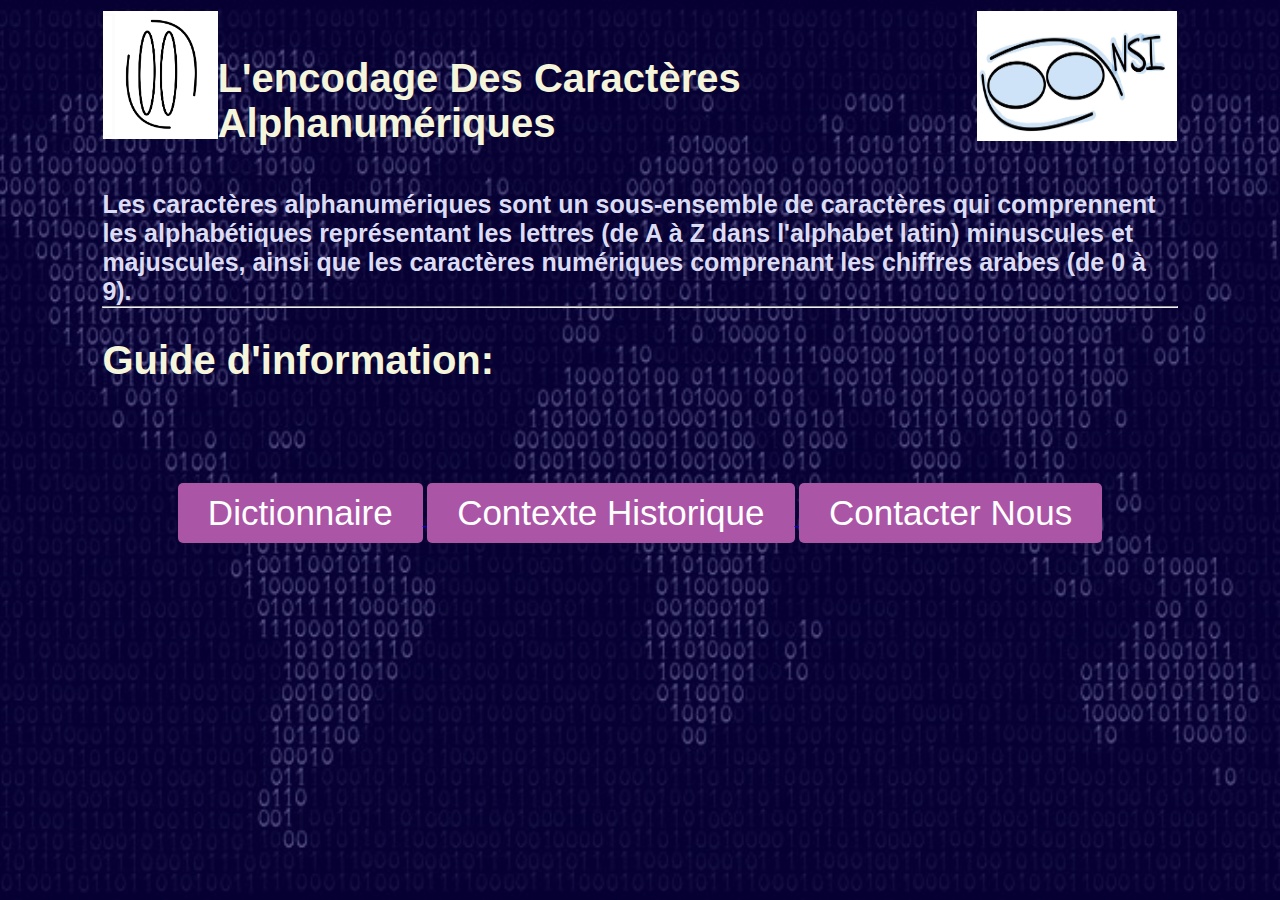
<file: NSI/index.html>
<!DOCTYPE html>
<html>
<head>
    <meta name="viewport" content="width=device-width, initial-scale=1.0">
	<title>L'encodage Des Caracteres Alphanumeriques</title>
    <link rel="stylesheet" href ="style.css">
</head>
<body>
<div class="container">
    <nav>
        <img src="images/logo.jpg">
        <h1 id="title1">L'encodage Des Caractères Alphanumériques</h1>  
        <img src="images/icon.jpg" id="icon1">
    </nav>
    <h2> Les caractères alphanumériques sont un sous-ensemble de caractères qui comprennent les alphabétiques représentant les lettres (de A à Z dans l'alphabet latin) minuscules et majuscules, ainsi que les caractères numériques comprenant les chiffres arabes (de 0 à 9).
    </h2>

    <hr/>
    <h3> Guide d'information:</h3>
    <ul>
        <a href="Dictionnaire.html"> <button class="simple-button">Dictionnaire</button> </a>
        <a href="Contexte Historique.html"> <button class="simple-button">Contexte Historique</button> </a>
        <a href="Contacter Nous.html"> <button class="simple-button">Contacter Nous</button> </a>
    </ul>
</div>


</body>


</html>
</file>
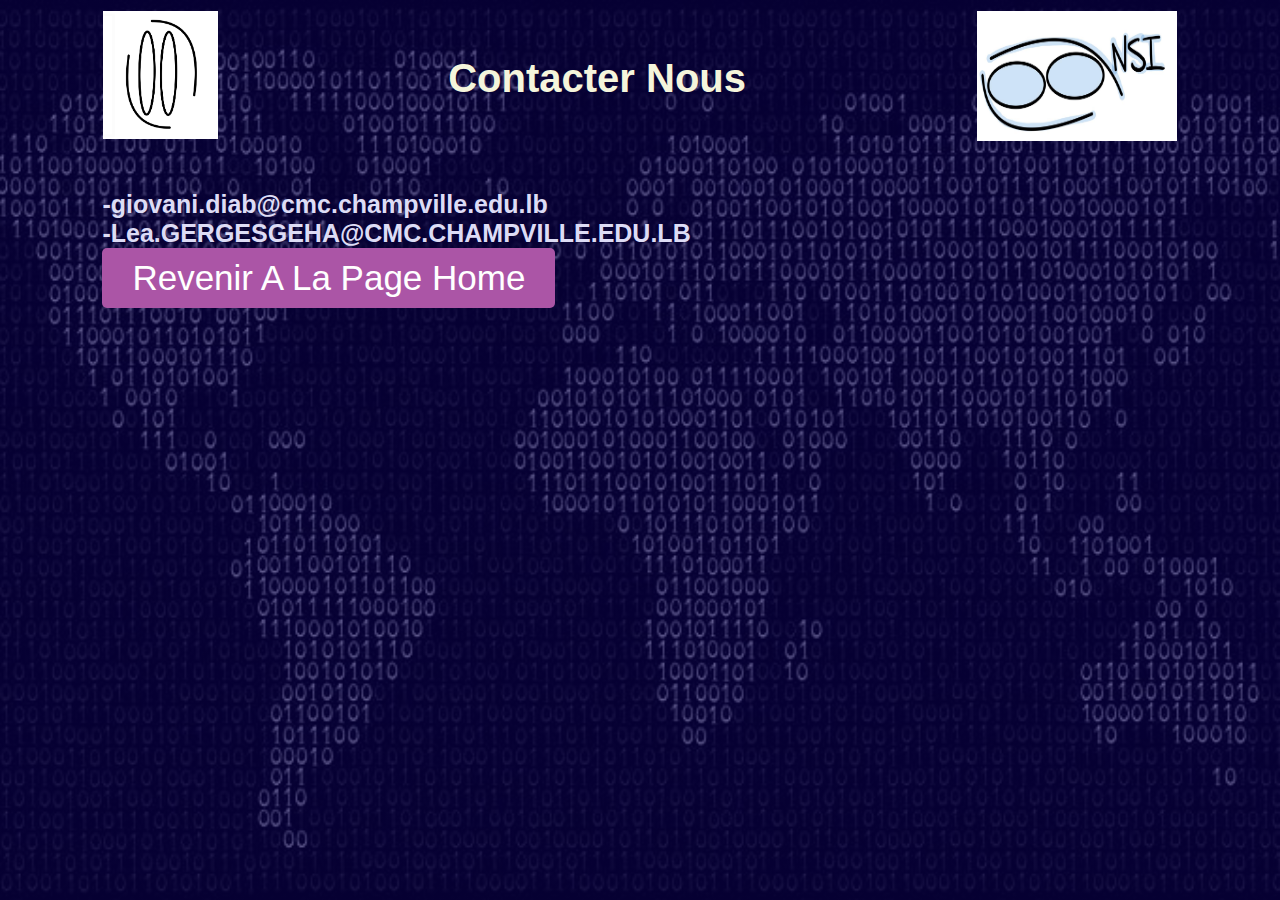
<file: NSI/Contacter Nous.html>
<!DOCTYPE html>
<html>
<head>
    <meta name="viewport" content="width=device-width, initial-scale=1.0">
	<title>L'encodage Des Caracteres Alphanumeriques</title>
    <link rel="stylesheet" href ="style.css">
</head>
<body>
<div class="container">
    <nav>
        <img src="images/logo.jpg">
        <h1 id="title1">Contacter Nous</h1>  
        <img src="images/icon.jpg" id="icon1">
    </nav>
    <h2>-giovani.diab@cmc.champville.edu.lb </br> -Lea.GERGESGEHA@CMC.CHAMPVILLE.EDU.LB</h2>
    <a href="index.html"> <button class="simple-button">Revenir A La Page Home</button> </a>
</div>
    

</body>


</html>
</file>
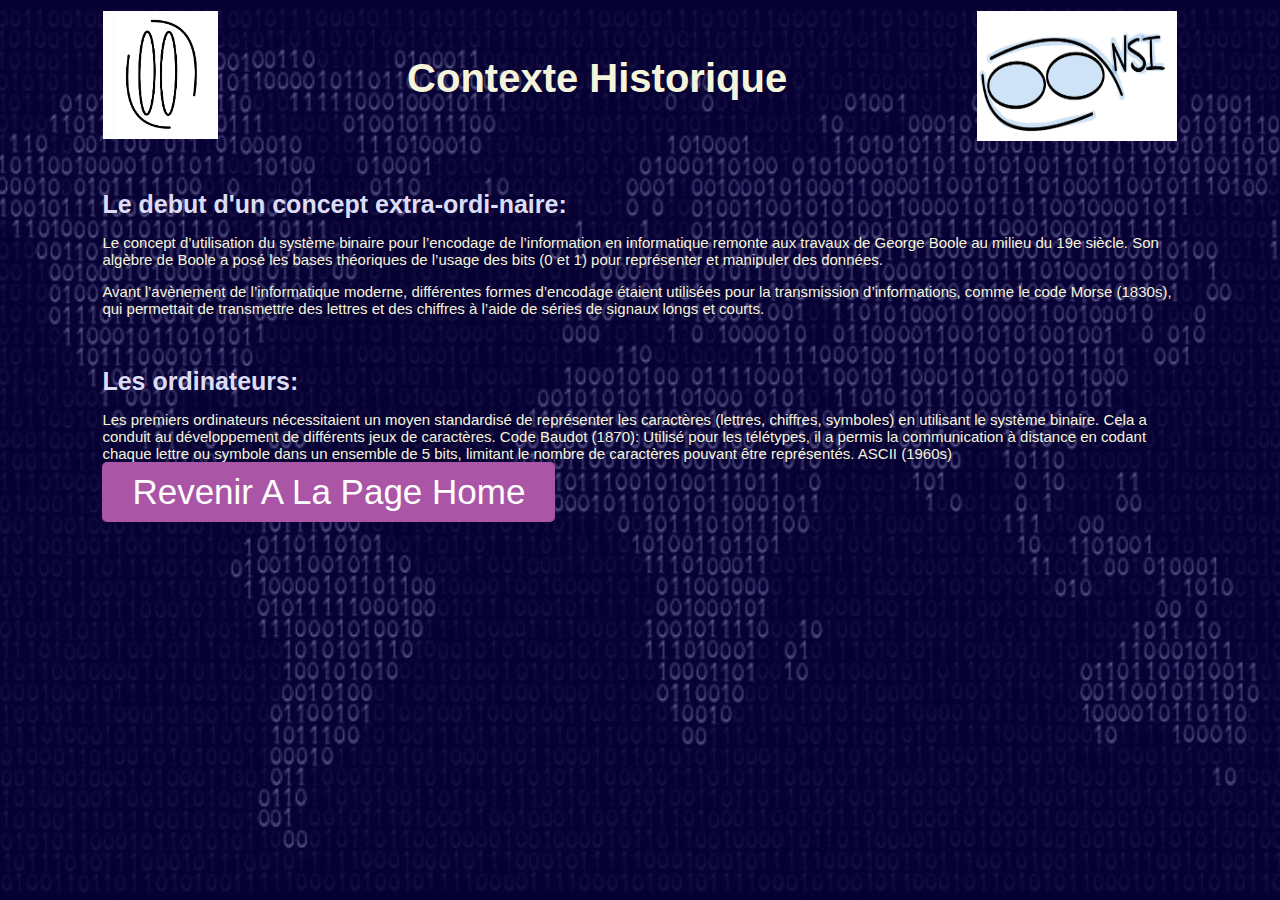
<file: NSI/Contexte Historique.html>
<!DOCTYPE html>
<html>
<head>
    <meta name="viewport" content="width=device-width, initial-scale=1.0">
	<title>L'encodage Des Caracteres Alphanumeriques</title>
    <link rel="stylesheet" href ="style.css">
</head>
<body>
<div class="container">
    <nav>
        <img src="images/logo.jpg">
        <h1 id="title1">Contexte Historique</h1>  
        <img src="images/icon.jpg" id="icon1">
    </nav>
    <h2>Le debut d'un concept extra-<b>ordi</b>-naire:  </h2>
    <p>Le concept d’utilisation du système binaire pour l’encodage de l’information en informatique remonte aux travaux de George Boole au milieu du 19e siècle. Son algèbre de Boole a posé les bases théoriques de l’usage des bits (0 et 1) pour représenter et manipuler des données.</p>
    <p>Avant l’avènement de l’informatique moderne, différentes formes d’encodage étaient utilisées pour la transmission d’informations, comme le code Morse (1830s), qui permettait de transmettre des lettres et des chiffres à l’aide de séries de signaux longs et courts.</p>
    <h2>Les ordinateurs:</h2>
    <p>Les premiers ordinateurs nécessitaient un moyen standardisé de représenter les caractères (lettres, chiffres, symboles) en utilisant le système binaire. Cela a conduit au développement de différents jeux de caractères.

        Code Baudot (1870): Utilisé pour les télétypes, il a permis la communication à distance en codant chaque lettre ou symbole dans un ensemble de 5 bits, limitant le nombre de caractères pouvant être représentés.
        ASCII (1960s)</p>
        <a href="index.html"> <button class="simple-button">Revenir A La Page Home</button> </a>




</div>


</body>


</html>
</file>
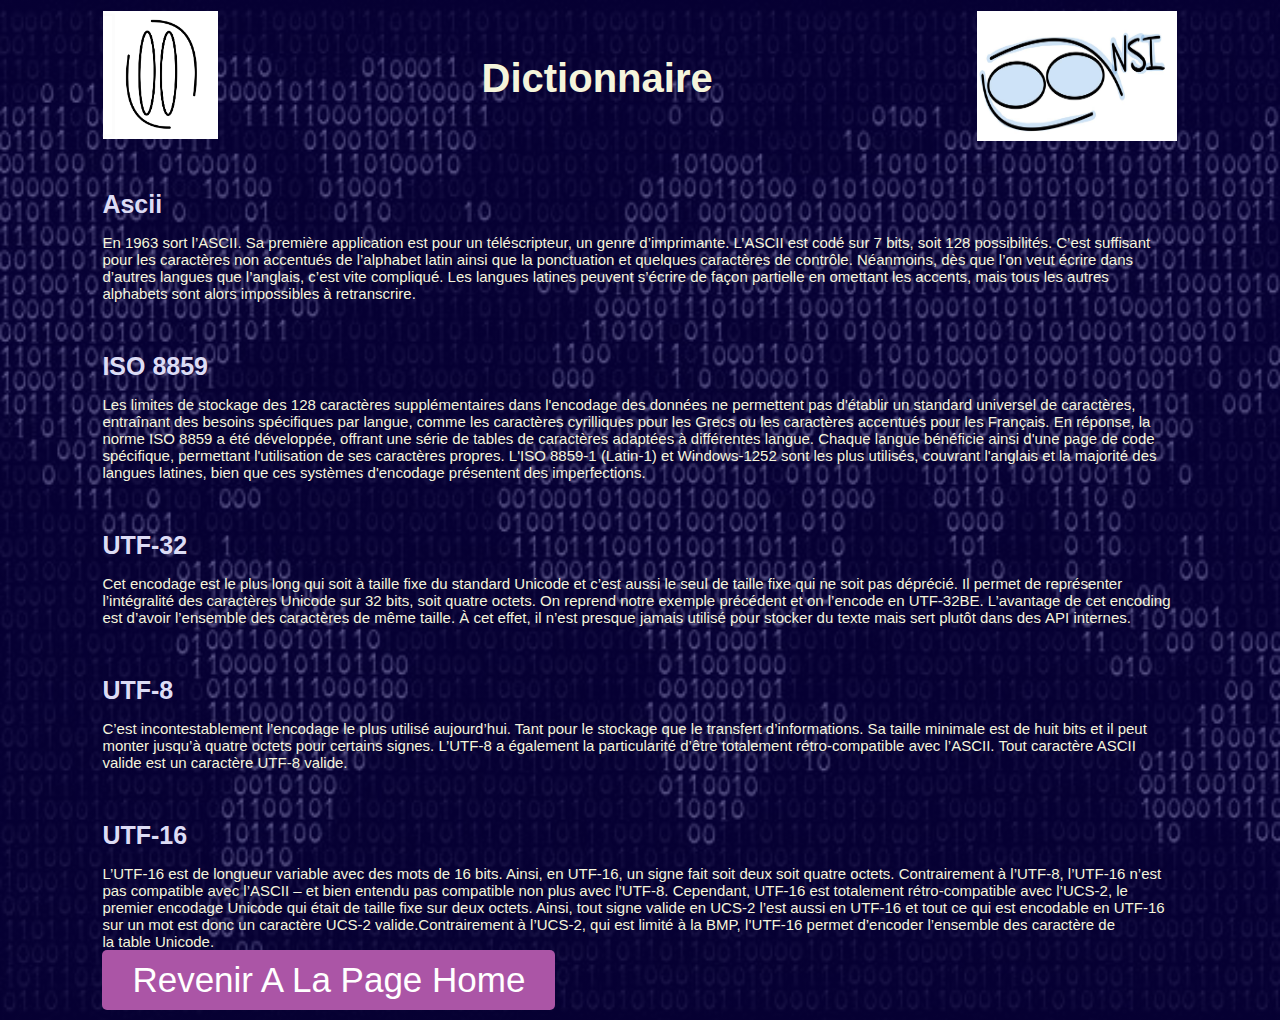
<file: NSI/Dictionnaire.html>
<!DOCTYPE html>
<html>
<head>
    <meta name="viewport" content="width=device-width, initial-scale=1.0">
	<title>L'encodage Des Caracteres Alphanumeriques</title>
    <link rel="stylesheet" href ="style.css">
</head>
<body>
<div class="container">
    <nav>
        <img src="images/logo.jpg">
        <h1 id="title1">Dictionnaire</h1>  
        <img src="images/icon.jpg" id="icon1">
    </nav>
    <h2>Ascii</h2>
    <p>En 1963 sort l’ASCII. Sa première application est pour un téléscripteur, un genre d’imprimante. L’ASCII est codé sur 7 bits, soit 128 possibilités. C’est suffisant pour les caractères non accentués de l’alphabet latin ainsi que la ponctuation et quelques caractères de contrôle. Néanmoins, dès que l’on veut écrire dans d’autres langues que l’anglais, c’est vite compliqué. Les langues latines peuvent s’écrire de façon partielle en omettant les accents, mais tous les autres alphabets sont alors impossibles à retranscrire.</p>
    <h2>ISO 8859</h2>
    <p>Les limites de stockage des 128 caractères supplémentaires dans l'encodage des données ne permettent pas d'établir un standard universel de caractères, entraînant des besoins spécifiques par langue, comme les caractères cyrilliques pour les Grecs ou les caractères accentués pour les Français. En réponse, la norme ISO 8859 a été développée, offrant une série de tables de caractères adaptées à différentes langue. Chaque langue bénéficie ainsi d'une page de code spécifique, permettant l'utilisation de ses caractères propres. L'ISO 8859-1 (Latin-1) et Windows-1252 sont les plus utilisés, couvrant l'anglais et la majorité des langues latines, bien que ces systèmes d'encodage présentent des imperfections.</p>
    <h2>UTF-32</h2>
    <p>Cet encodage est le plus long qui soit à taille fixe du standard Unicode et c’est aussi le seul de taille fixe qui ne soit pas déprécié. Il permet de représenter l’intégralité des caractères Unicode sur 32 bits, soit quatre octets. On reprend notre exemple précédent et on l’encode en UTF-32BE. L’avantage de cet encoding est d’avoir l’ensemble des caractères de même taille. À cet effet, il n’est presque jamais utilisé pour stocker du texte mais sert plutôt dans des API internes.</p>
    <h2>UTF-8</h2>
    <p>C’est incontestablement l’encodage le plus utilisé aujourd’hui. Tant pour le stockage que le transfert d’informations. Sa taille minimale est de huit bits et il peut monter jusqu’à quatre octets pour certains signes. L’UTF-8 a également la particularité d’être totalement rétro-compatible avec l’ASCII. Tout caractère ASCII valide est un caractère UTF-8 valide.</p>
    <h2>UTF-16</h2>
    <p>L’UTF-16 est de longueur variable avec des mots de 16 bits. Ainsi, en UTF-16, un signe fait soit deux soit quatre octets. Contrairement à l’UTF-8, l’UTF-16 n’est pas compatible avec l’ASCII – et bien entendu pas compatible non plus avec l’UTF-8. Cependant, UTF-16 est totalement rétro-compatible avec l’UCS-2, le premier encodage Unicode qui était de taille fixe sur deux octets. Ainsi, tout signe valide en UCS-2 l’est aussi en UTF-16 et tout ce qui est encodable en UTF-16 sur un mot est donc un caractère UCS-2 valide.Contrairement à l’UCS-2, qui est limité à la BMP, l’UTF-16 permet d’encoder l’ensemble des caractère de la table Unicode.</p>
    <a href="index.html"> <button class="simple-button">Revenir A La Page Home</button> </a>



</div>


</body>


</html>
</file>
<file: NSI/style.css>
*{
    margin:0;
    padding: 0;
    font-family: 'Poppins', sans-serif;
    box-sizing: border-box;
}
.container{
    width: 100%;
    min-height: 100vh;
    background-image: linear-gradient(rgba(9,0,77,0.65),rgba(9,0,77,0.65)), url(images/Background.jpg);
    background-size: cover;
    background-position: center;
    padding: 10px 8%;
}

nav{
    width: 100%;
    display:flex;
    align-items: top;
    justify-content: space-between; 
    padding: 1px;
    height: 130px;
}

#icon1 {
    width: 200px;
    height: 130px;
}
ul{
    list-style: none;
    width: 100%;
    text-align: center;
    padding-top: 100px;
}

ul li a{
    color: #fff;
    text-decoration: none;
}
#title1{
    color:beige;
    padding-top: 45px;
    
}
h1{
    font-size: 40px;
}
h2{
    font-size: 25px;
    color: rgb(221, 220, 245);
    padding-top: 50px;
}
h3{
    font-size: 40px;
    color:beige;
    padding-top: 30px;
}
p{
    font-size: 15px;
    color:beige;
    padding-top: 15px;  
}

.simple-button {
    background-color: #ab55a6;
    color: white;
    padding: 10px 20px;
    border: none;
    border-radius: 5px;
    cursor: pointer;
    padding-left: 30px;
    padding-right: 30px;
    font-size: 35px;
}

.simple-button:hover {
    background-color: #4280a8;
}
</file>
